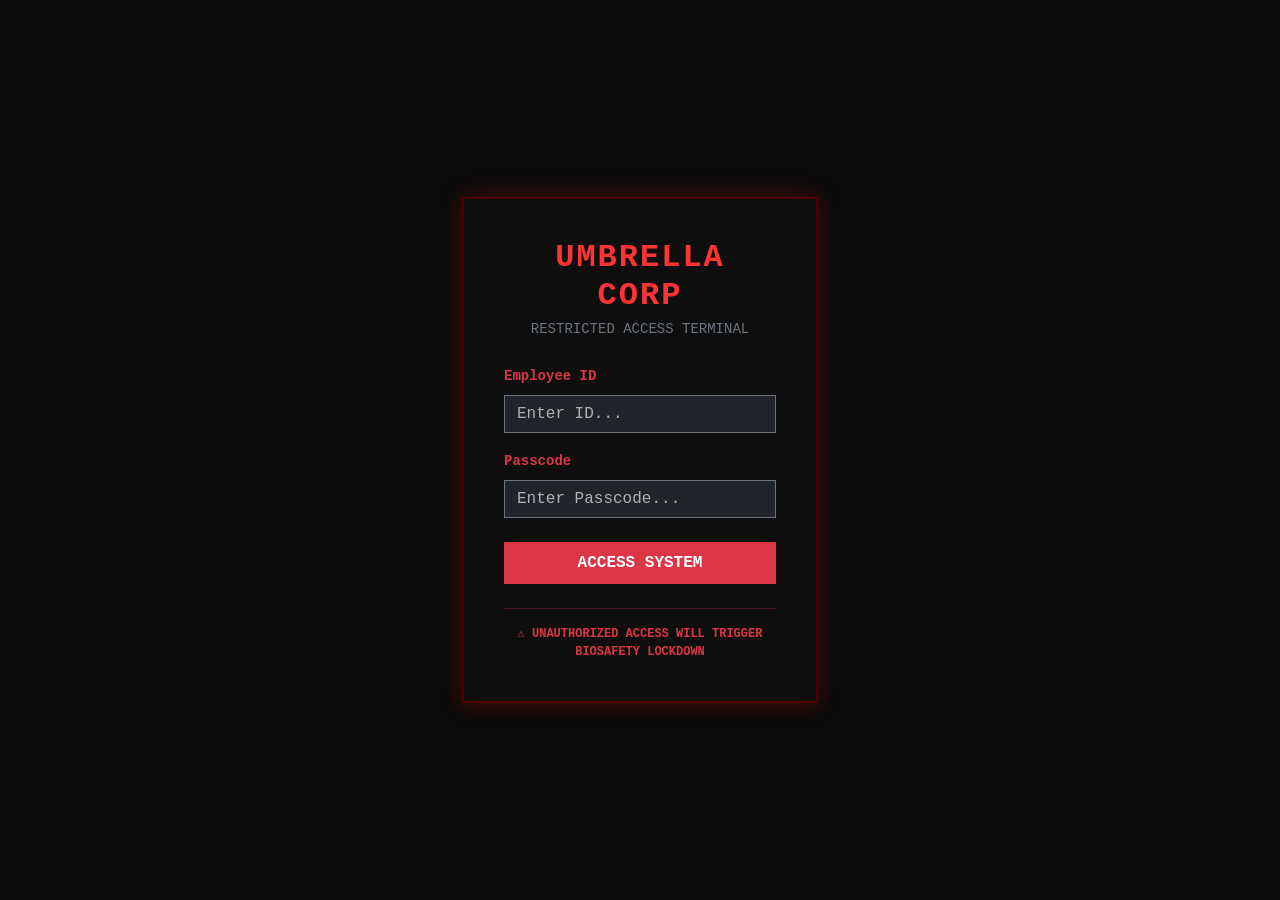
<file: index.html>
<!DOCTYPE html>
<html lang="en" data-bs-theme="dark">
<head>
    <meta charset="UTF-8">
    <meta name="viewport" content="width=device-width, initial-scale=1.0">
    <title>Resident Evil - Login Page</title>
    
    <link href="https://cdn.jsdelivr.net/npm/bootstrap@5.3.2/dist/css/bootstrap.min.css" rel="stylesheet">

    <style>
        /* --- Custom Umbrella Terminal Theme --- */
        body {
            font-family: 'Courier New', Courier, monospace;
            /* Terminal Background Image */
            background-image: url('C:/Users/SHIVAM/OneDrive/Desktop/Resident Evil Project/Home Page Background.jpg');
            background-color: rgba(10, 10, 10, 0.85);
            background-blend-mode: overlay;
            background-size: cover;
            background-position: center;
            background-attachment: fixed;
        }

        /* Glitch Animation for the Header */
        .glitch-text {
            color: #ff3333;
            text-transform: uppercase;
            letter-spacing: 2px;
            animation: glitch 4s infinite;
        }

        @keyframes glitch {
            0%, 96%, 100% { text-shadow: none; transform: none; }
            97% { text-shadow: 2px 0 0 red, -2px 0 0 blue; transform: skewX(2deg); }
            98% { text-shadow: -2px 0 0 red, 2px 0 0 blue; transform: skewX(-2deg); }
            99% { text-shadow: 2px 0 0 blue, -2px 0 0 red; }
        }

        /* Login Card Styling */
        .login-card {
            background: rgba(15, 15, 15, 0.95);
            backdrop-filter: blur(8px);
            border: 2px solid #4a0000 !important;
            box-shadow: 0 0 20px rgba(255, 0, 0, 0.3);
        }

        /* Custom Input Focus */
        .form-control:focus {
            background-color: #222;
            color: #fff;
            border-color: #ff3333;
            box-shadow: 0 0 10px rgba(255, 51, 51, 0.5);
        }
    </style>
</head>
<body class="d-flex justify-content-center align-items-center vh-100">

    <div class="container">
        <div class="row justify-content-center">
            <div class="col-md-6 col-lg-4">
                
                <div class="card login-card p-4 text-center rounded-0">
                    <div class="card-body">
                        <h2 class="fw-bold glitch-text mb-1">UMBRELLA CORP</h2>
                        <p class="text-secondary mb-4 small text-uppercase tracking-wide">Restricted Access Terminal</p>
                        
                        <form action="Home Page 1.html">
                            <div class="mb-3 text-start">
                                <label for="employeeId" class="form-label text-danger small fw-bold">Employee ID</label>
                                <input type="text" class="form-control bg-dark text-light border-secondary rounded-0" id="employeeId" placeholder="Enter ID..." required>
                            </div>
                            
                            <div class="mb-4 text-start">
                                <label for="passcode" class="form-label text-danger small fw-bold">Passcode</label>
                                <input type="password" class="form-control bg-dark text-light border-secondary rounded-0" id="passcode" placeholder="Enter Passcode..." required>
                            </div>
                            
                            <button type="submit" class="btn btn-danger w-100 fw-bold text-uppercase rounded-0 py-2">
                                Access System
                            </button>
                        </form>

                        <div class="mt-4 pt-3 border-top border-danger border-opacity-25">
                            <p class="text-danger small mb-0 fw-bold" style="font-size: 0.75rem;">
                                ⚠️ UNAUTHORIZED ACCESS WILL TRIGGER BIOSAFETY LOCKDOWN
                            </p>
                        </div>
                    </div>
                </div>

            </div>
        </div>
    </div>

    <script src="https://cdn.jsdelivr.net/npm/bootstrap@5.3.2/dist/js/bootstrap.bundle.min.js"></script>
</body>
</html>
</file>
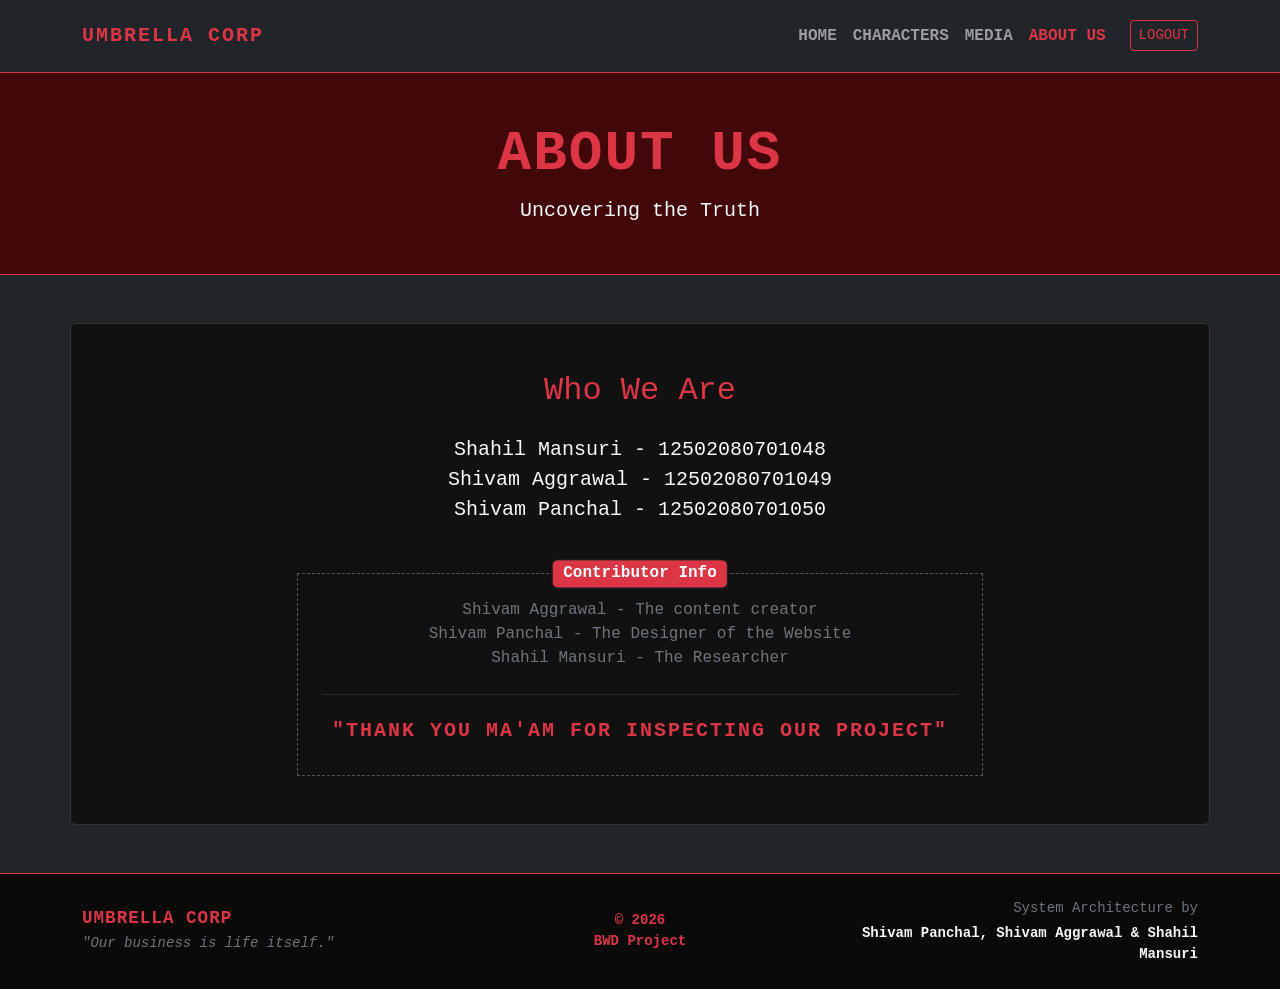
<file: About Us 1.html>
<!DOCTYPE html>
<html lang="en" data-bs-theme="dark">
<head>
    <meta charset="UTF-8">
    <meta name="viewport" content="width=device-width, initial-scale=1.0">
    <title>Resident Evil - About Us</title>
    
    <link href="https://cdn.jsdelivr.net/npm/bootstrap@5.3.2/dist/css/bootstrap.min.css" rel="stylesheet">

    <style>
        /* --- Custom Umbrella Theme Overrides --- */
        body {
            font-family: 'Courier New', Courier, monospace;
            /* Terminal Background Image */
            background-image: url('http://googleusercontent.com/image_collection/image_retrieval/9865536217944243296');
            background-blend-mode: overlay;
            background-size: cover;
            background-position: center;
            background-attachment: fixed;
        }

        .glitch-text {
            color: #ff3333;
            text-transform: uppercase;
            letter-spacing: 2px;
            animation: glitch 4s infinite;
        }

        @keyframes glitch {
            0%, 96%, 100% { text-shadow: none; transform: none; }
            97% { text-shadow: 2px 0 0 red, -2px 0 0 blue; transform: skewX(2deg); }
            98% { text-shadow: -2px 0 0 red, 2px 0 0 blue; transform: skewX(-2deg); }
            99% { text-shadow: 2px 0 0 blue, -2px 0 0 red; }
        }

        .glass-panel {
            background: rgba(15, 15, 15, 0.85);
            backdrop-filter: blur(8px);
            border: 1px solid #333;
        }
        
        /* Specialized secure text box */
        .secure-box {
            background: #111;
            border: 1px dashed #555;
        }
    </style>
</head>
<body class="d-flex flex-column min-vh-100">

    <nav class="navbar navbar-expand-lg navbar-dark bg-dark border-bottom border-danger py-3">
        <div class="container">
            <a class="navbar-brand text-danger fw-bold glitch-text" href="#">UMBRELLA CORP</a>
            <button class="navbar-toggler" type="button" data-bs-toggle="collapse" data-bs-target="#navbarNav">
                <span class="navbar-toggler-icon"></span>
            </button>
            <div class="collapse navbar-collapse justify-content-end" id="navbarNav">
                <ul class="navbar-nav text-uppercase fw-bold">
                    <li class="nav-item"><a class="nav-link" href="Home Page 1.html">Home</a></li>
                    <li class="nav-item"><a class="nav-link" href="Characters 1.html">Characters</a></li>
                    <li class="nav-item"><a class="nav-link" href="Media 1.html">Media</a></li>
                    <li class="nav-item"><a class="nav-link active text-danger" href="About Us 1.html">About Us</a></li>
                    <li class="nav-item ms-lg-3"><a class="btn btn-outline-danger btn-sm mt-1" href="index.html">Logout</a></li>
                </ul>
            </div>
        </div>
    </nav>

    <header class="py-5 text-center border-bottom border-danger" style="background-color: rgba(74, 0, 0, 0.8);">
        <div class="container">
            <h1 class="display-4 fw-bold text-danger glitch-text">About Us</h1>
            <p class="lead text-light mb-0">Uncovering the Truth</p>
        </div>
    </header>

    <div class="container mt-5 mb-5 p-5 rounded glass-panel flex-grow-1">
        
        <div class="row">
            <div class="col-lg-8 mx-auto text-center">
                <h2 class="text-danger mb-4">Who We Are</h2>
                <p class="fs-5 mb-4 text-light">
                    Shahil Mansuri - 12502080701048<br>
                    Shivam Aggrawal - 12502080701049<br>
                    Shivam Panchal - 12502080701050
                </p>
                <div class="secure-box p-4 mt-5 position-relative">
                    <span class="position-absolute top-0 start-50 translate-middle badge bg-danger fs-6 border border-dark">Contributor Info</span>
                    <p class="text-secondary">
                    Shivam Aggrawal - The content creator <br>
                    Shivam Panchal - The Designer of the Website <br>
                    Shahil Mansuri - The Researcher     
                    </p>
                    <hr class="border-secondary my-4">
                    <h5 class="text-danger fw-bold glitch-text">"Thank You Ma'am for inspecting Our Project"</h5>
                </div>
            </div>
        </div>

    </div>
    <footer class="bg-dark text-center text-light border-top border-danger mt-auto py-4" style="background-color: #0a0a0a !important;">
        <div class="container">
            <div class="row align-items-center">
                <div class="col-md-4 mb-3 mb-md-0 text-md-start">
                    <h5 class="text-danger fw-bold glitch-text mb-1" style="font-size: 1.1rem; letter-spacing: 1px;">UMBRELLA CORP</h5>
                    <p class="small text-secondary mb-0 fst-italic">"Our business is life itself."</p>
                </div>
                
                <div class="col-md-4 mb-3 mb-md-0">
                    <p class="small text-danger fw-bold mb-0">© 2026<br>BWD Project</p>
                </div>
                
                <div class="col-md-4 text-md-end">
                    <p class="small text-secondary mb-1">System Architecture by</p>
                    <p class="small text-light fw-bold mb-0">Shivam Panchal, Shivam Aggrawal & Shahil Mansuri</p>
                </div>
            </div>
        </div>
    </footer>

    <script src="https://cdn.jsdelivr.net/npm/bootstrap@5.3.2/dist/js/bootstrap.bundle.min.js"></script>
</body>
</html>
</file>
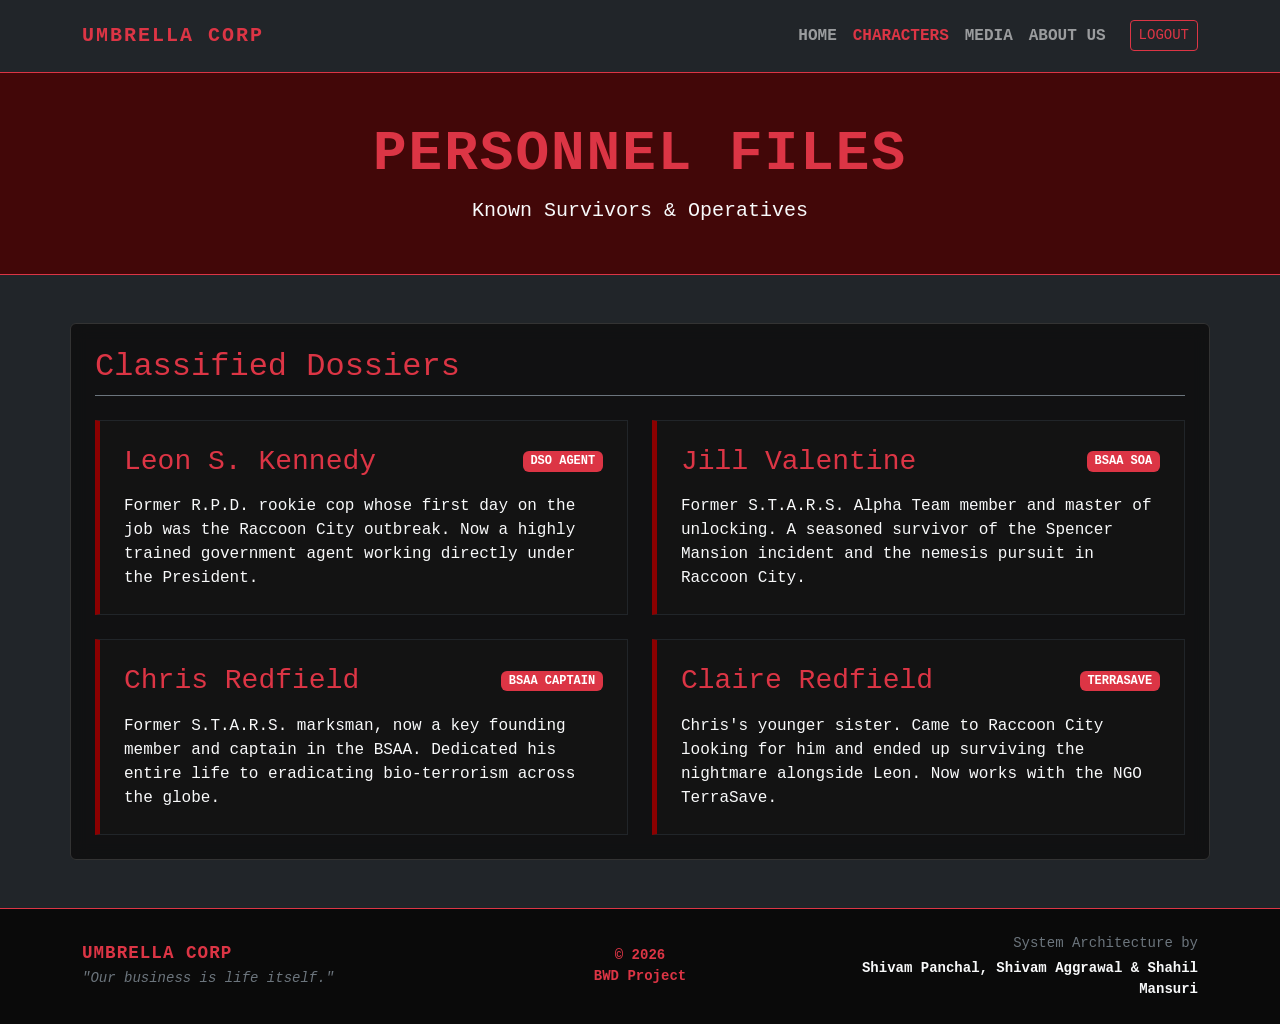
<file: Characters 1.html>
<!DOCTYPE html>
<html lang="en" data-bs-theme="dark">
<head>
    <meta charset="UTF-8">
    <meta name="viewport" content="width=device-width, initial-scale=1.0">
    <title>Resident Evil - Characters</title>
    
    <link href="https://cdn.jsdelivr.net/npm/bootstrap@5.3.2/dist/css/bootstrap.min.css" rel="stylesheet">

    <style>
        /* --- Custom Umbrella Theme Overrides --- */
        body {
            font-family: 'Courier New', Courier, monospace;
            /* Raccoon City Street Background */
            background-image: url('C:/Users/SHIVAM/OneDrive/Desktop/Resident Evil Project/Characters Background.png');
            background-blend-mode: overlay;
            background-size: cover;
            background-position: center;
            background-attachment: fixed;
        }

        /* Glitch Animation for the Header */
        .glitch-text {
            color: #ff3333;
            text-transform: uppercase;
            letter-spacing: 2px;
            animation: glitch 4s infinite;
        }

        @keyframes glitch {
            0%, 96%, 100% { text-shadow: none; transform: none; }
            97% { text-shadow: 2px 0 0 red, -2px 0 0 blue; transform: skewX(2deg); }
            98% { text-shadow: -2px 0 0 red, 2px 0 0 blue; transform: skewX(-2deg); }
            99% { text-shadow: 2px 0 0 blue, -2px 0 0 red; }
        }

        /* Container Glass Effect */
        .glass-panel {
            background: rgba(15, 15, 15, 0.85);
            backdrop-filter: blur(8px);
            border: 1px solid #333;
        }

        /* Custom Card Styling for Personnel Files */
        .umbrella-card {
            background: rgba(20, 20, 20, 0.9);
            border-left: 5px solid #8b0000 !important;
            transition: transform 0.3s, border-color 0.3s, box-shadow 0.3s;
        }
        
        .umbrella-card:hover {
            transform: translateY(-5px);
            border-color: #ff3333 !important;
            box-shadow: 0 5px 15px rgba(255, 51, 51, 0.2);
        }
    </style>
</head>
<body class="d-flex flex-column min-vh-100">

    <nav class="navbar navbar-expand-lg navbar-dark bg-dark border-bottom border-danger py-3">
        <div class="container">
            <a class="navbar-brand text-danger fw-bold glitch-text" href="#">UMBRELLA CORP</a>
            <button class="navbar-toggler" type="button" data-bs-toggle="collapse" data-bs-target="#navbarNav">
                <span class="navbar-toggler-icon"></span>
            </button>
            <div class="collapse navbar-collapse justify-content-end" id="navbarNav">
                <ul class="navbar-nav text-uppercase fw-bold">
                    <li class="nav-item"><a class="nav-link" href="Home Page 1.html">Home</a></li>
                    <li class="nav-item"><a class="nav-link active text-danger" href="Characters 1.html">Characters</a></li>
                    <li class="nav-item"><a class="nav-link" href="Media 1.html">Media</a></li>
                    <li class="nav-item"><a class="nav-link" href="About Us 1.html">About Us</a></li>
                    <li class="nav-item ms-lg-3"><a class="btn btn-outline-danger btn-sm mt-1" href="index.html">Logout</a></li>
                </ul>
            </div>
        </div>
    </nav>

    <header class="py-5 text-center border-bottom border-danger" style="background-color: rgba(74, 0, 0, 0.8);">
        <div class="container">
            <h1 class="display-4 fw-bold text-danger glitch-text">Personnel Files</h1>
            <p class="lead text-light mb-0">Known Survivors & Operatives</p>
        </div>
    </header>

    <div class="container mt-5 mb-5 p-4 rounded glass-panel">
        
        <h2 class="text-danger mb-4 border-bottom border-secondary pb-2">Classified Dossiers</h2>

        <div class="row g-4">
            
            <div class="col-md-6">
                <div class="card h-100 border-dark umbrella-card p-2 rounded-0">
                    <div class="card-body">
                        <div class="d-flex justify-content-between align-items-center mb-3">
                            <h3 class="card-title text-danger mb-0">Leon S. Kennedy</h3>
                            <span class="badge bg-danger text-uppercase">DSO Agent</span>
                        </div>
                        <p class="card-text text-light">
                            Former R.P.D. rookie cop whose first day on the job was the Raccoon City outbreak. Now a highly trained government agent working directly under the President.
                        </p>
                    </div>
                </div>
            </div>

            <div class="col-md-6">
                <div class="card h-100 border-dark umbrella-card p-2 rounded-0">
                    <div class="card-body">
                        <div class="d-flex justify-content-between align-items-center mb-3">
                            <h3 class="card-title text-danger mb-0">Jill Valentine</h3>
                            <span class="badge bg-danger text-uppercase">BSAA SOA</span>
                        </div>
                        <p class="card-text text-light">
                            Former S.T.A.R.S. Alpha Team member and master of unlocking. A seasoned survivor of the Spencer Mansion incident and the nemesis pursuit in Raccoon City.
                        </p>
                    </div>
                </div>
            </div>

            <div class="col-md-6">
                <div class="card h-100 border-dark umbrella-card p-2 rounded-0">
                    <div class="card-body">
                        <div class="d-flex justify-content-between align-items-center mb-3">
                            <h3 class="card-title text-danger mb-0">Chris Redfield</h3>
                            <span class="badge bg-danger text-uppercase">BSAA Captain</span>
                        </div>
                        <p class="card-text text-light">
                            Former S.T.A.R.S. marksman, now a key founding member and captain in the BSAA. Dedicated his entire life to eradicating bio-terrorism across the globe.
                        </p>
                    </div>
                </div>
            </div>

            <div class="col-md-6">
                <div class="card h-100 border-dark umbrella-card p-2 rounded-0">
                    <div class="card-body">
                        <div class="d-flex justify-content-between align-items-center mb-3">
                            <h3 class="card-title text-danger mb-0">Claire Redfield</h3>
                            <span class="badge bg-danger text-uppercase">TerraSave</span>
                        </div>
                        <p class="card-text text-light">
                            Chris's younger sister. Came to Raccoon City looking for him and ended up surviving the nightmare alongside Leon. Now works with the NGO TerraSave.
                        </p>
                    </div>
                </div>
            </div>

        </div>

    </div>
    <footer class="bg-dark text-center text-light border-top border-danger mt-auto py-4" style="background-color: #0a0a0a !important;">
        <div class="container">
            <div class="row align-items-center">
                <div class="col-md-4 mb-3 mb-md-0 text-md-start">
                    <h5 class="text-danger fw-bold glitch-text mb-1" style="font-size: 1.1rem; letter-spacing: 1px;">UMBRELLA CORP</h5>
                    <p class="small text-secondary mb-0 fst-italic">"Our business is life itself."</p>
                </div>
                
                <div class="col-md-4 mb-3 mb-md-0">
                    <p class="small text-danger fw-bold mb-0">© 2026<br>BWD Project</p>
                </div>
                
                <div class="col-md-4 text-md-end">
                    <p class="small text-secondary mb-1">System Architecture by</p>
                    <p class="small text-light fw-bold mb-0">Shivam Panchal, Shivam Aggrawal & Shahil Mansuri</p>
                </div>
            </div>
        </div>
    </footer>

    <script src="https://cdn.jsdelivr.net/npm/bootstrap@5.3.2/dist/js/bootstrap.bundle.min.js"></script>
</body>
</html>
</html>
</file>
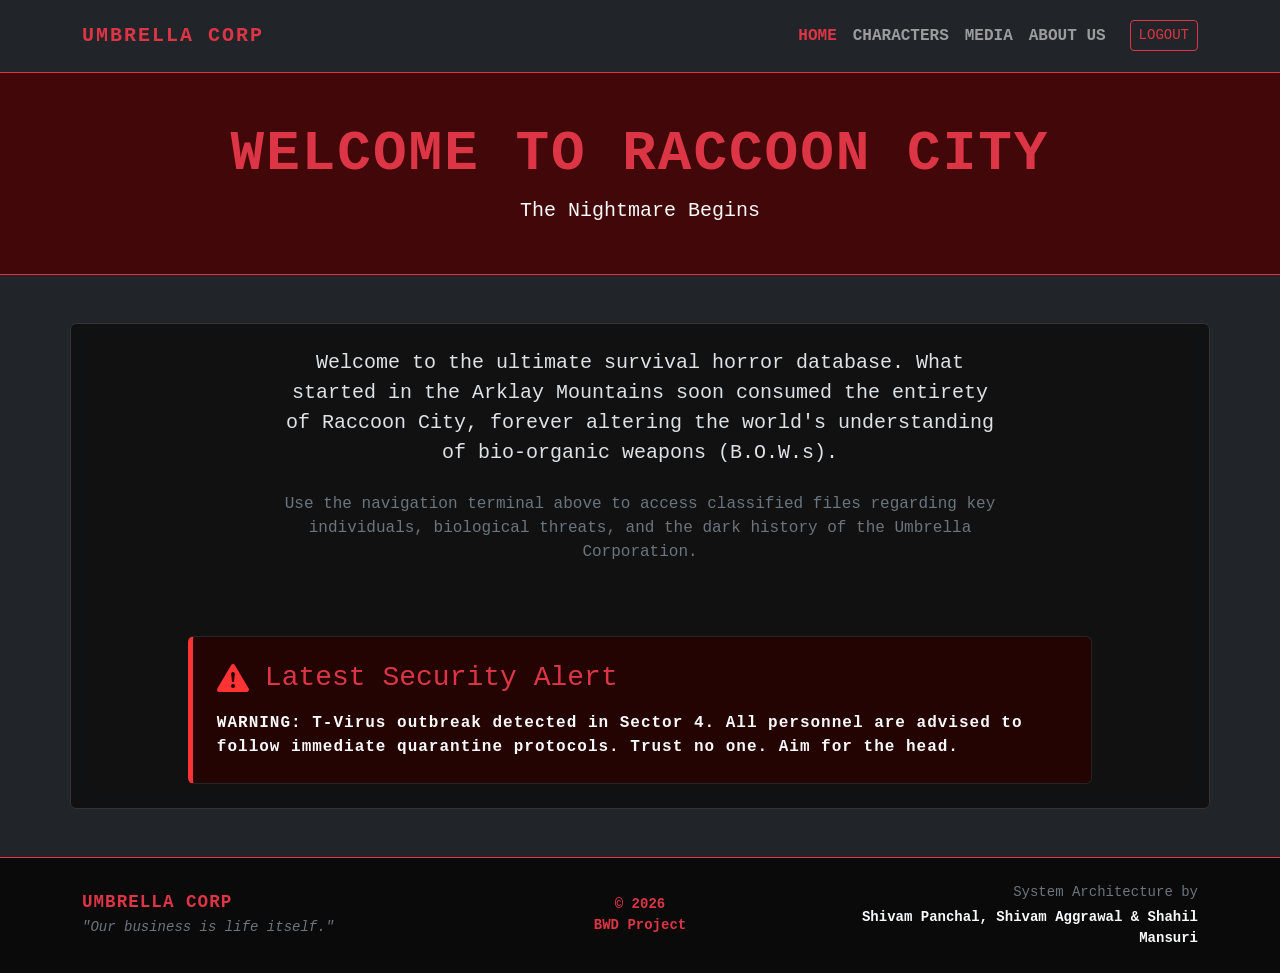
<file: Home Page 1.html>
<!DOCTYPE html>
<html lang="en" data-bs-theme="dark">
<head>
    <meta charset="UTF-8">
    <meta name="viewport" content="width=device-width, initial-scale=1.0">
    <title>Resident Evil - Home</title>
    
    <link href="https://cdn.jsdelivr.net/npm/bootstrap@5.3.2/dist/css/bootstrap.min.css" rel="stylesheet">

    <style>
        /* --- Custom Umbrella Theme Overrides --- */
        body {
            font-family: 'Courier New', Courier, monospace;
            /* Raccoon City Street Background */
            background-image: url('C:/Users/SHIVAM/OneDrive/Desktop/Resident Evil Project/Home Page Background.jpg');
            background-blend-mode: overlay;
            background-size: cover;
            background-position: center;
            background-attachment: fixed;
        }

        /* Glitch Animation for the Header */
        .glitch-text {
            color: #ff3333;
            text-transform: uppercase;
            letter-spacing: 2px;
            animation: glitch 4s infinite;
        }

        @keyframes glitch {
            0%, 96%, 100% { text-shadow: none; transform: none; }
            97% { text-shadow: 2px 0 0 red, -2px 0 0 blue; transform: skewX(2deg); }
            98% { text-shadow: -2px 0 0 red, 2px 0 0 blue; transform: skewX(-2deg); }
            99% { text-shadow: 2px 0 0 blue, -2px 0 0 red; }
        }

        /* Container Glass Effect */
        .glass-panel {
            background: rgba(15, 15, 15, 0.85);
            backdrop-filter: blur(8px);
            border: 1px solid #333;
        }

        /* Pulsing Alarm Animation for Security Alert */
        @keyframes pulse {
            0% { box-shadow: 0 0 5px #ff3333; border-color: #8b0000; }
            50% { box-shadow: 0 0 25px #ff3333; border-color: #ff3333; }
            100% { box-shadow: 0 0 5px #ff3333; border-color: #8b0000; }
        }
        
        .umbrella-alert {
            animation: pulse 2s infinite;
            border-left: 5px solid #ff3333 !important;
            background: rgba(40, 0, 0, 0.85);
        }
    </style>
</head>
<body class="d-flex flex-column min-vh-100">

    <nav class="navbar navbar-expand-lg navbar-dark bg-dark border-bottom border-danger py-3">
        <div class="container">
            <a class="navbar-brand text-danger fw-bold glitch-text" href="#">UMBRELLA CORP</a>
            <button class="navbar-toggler" type="button" data-bs-toggle="collapse" data-bs-target="#navbarNav">
                <span class="navbar-toggler-icon"></span>
            </button>
            <div class="collapse navbar-collapse justify-content-end" id="navbarNav">
                <ul class="navbar-nav text-uppercase fw-bold">
                    <li class="nav-item"><a class="nav-link active text-danger" href="Home Page 1.html">Home</a></li>
                    <li class="nav-item"><a class="nav-link" href="Characters 1.html">Characters</a></li>
                    <li class="nav-item"><a class="nav-link" href="Media 1.html">Media</a></li>
                    <li class="nav-item"><a class="nav-link" href="About Us 1.html">About Us</a></li>
                    <li class="nav-item ms-lg-3"><a class="btn btn-outline-danger btn-sm mt-1" href="index.html">Logout</a></li>
                </ul>
            </div>
        </div>
    </nav>

    <header class="py-5 text-center border-bottom border-danger" style="background-color: rgba(74, 0, 0, 0.8);">
        <div class="container">
            <h1 class="display-4 fw-bold text-danger glitch-text">Welcome to Raccoon City</h1>
            <p class="lead text-light mb-0">The Nightmare Begins</p>
        </div>
    </header>

    <div class="container mt-5 mb-5 p-4 rounded glass-panel">
        
        <div class="row">
            <div class="col-lg-8 mx-auto text-center">
                <p class="fs-5 mb-4">
                    Welcome to the ultimate survival horror database. What started in the Arklay Mountains soon consumed the entirety of Raccoon City, forever altering the world's understanding of bio-organic weapons (B.O.W.s).
                </p>
                <p class="text-secondary mb-5">
                    Use the navigation terminal above to access classified files regarding key individuals, biological threats, and the dark history of the Umbrella Corporation.
                </p>
            </div>
        </div>

        <div class="row mt-4">
            <div class="col-md-10 mx-auto">
                <div class="card umbrella-alert border-dark text-light p-2">
                    <div class="card-body">
                        <div class="d-flex align-items-center mb-3">
                            <svg xmlns="http://www.w3.org/2000/svg" width="32" height="32" fill="#ff3333" class="bi bi-exclamation-triangle-fill me-3" viewBox="0 0 16 16">
                                <path d="M8.982 1.566a1.13 1.13 0 0 0-1.96 0L.165 13.233c-.457.778.091 1.767.98 1.767h13.713c.889 0 1.438-.99.98-1.767L8.982 1.566zM8 5c.535 0 .954.462.9.995l-.35 3.507a.552.552 0 0 1-1.1 0L7.1 5.995A.905.905 0 0 1 8 5zm.002 6a1 1 0 1 1 0 2 1 1 0 0 1 0-2z"/>
                            </svg>
                            <h3 class="card-title text-danger mb-0">Latest Security Alert</h3>
                        </div>
                        <p class="card-text fw-bold" style="letter-spacing: 1px;">
                            WARNING: T-Virus outbreak detected in Sector 4. All personnel are advised to follow immediate quarantine protocols. Trust no one. Aim for the head.
                        </p>
                    </div>
                </div>
            </div>
        </div>

    </div>
    <footer class="bg-dark text-center text-light border-top border-danger mt-auto py-4" style="background-color: #0a0a0a !important;">
        <div class="container">
            <div class="row align-items-center">
                <div class="col-md-4 mb-3 mb-md-0 text-md-start">
                    <h5 class="text-danger fw-bold glitch-text mb-1" style="font-size: 1.1rem; letter-spacing: 1px;">UMBRELLA CORP</h5>
                    <p class="small text-secondary mb-0 fst-italic">"Our business is life itself."</p>
                </div>
                
                <div class="col-md-4 mb-3 mb-md-0">
                    <p class="small text-danger fw-bold mb-0">© 2026<br>BWD Project</p>
                </div>
                
                <div class="col-md-4 text-md-end">
                    <p class="small text-secondary mb-1">System Architecture by</p>
                    <p class="small text-light fw-bold mb-0">Shivam Panchal, Shivam Aggrawal & Shahil Mansuri</p>
                </div>
            </div>
        </div>
    </footer>

    <script src="https://cdn.jsdelivr.net/npm/bootstrap@5.3.2/dist/js/bootstrap.bundle.min.js"></script>
</body>
</html>
</file>
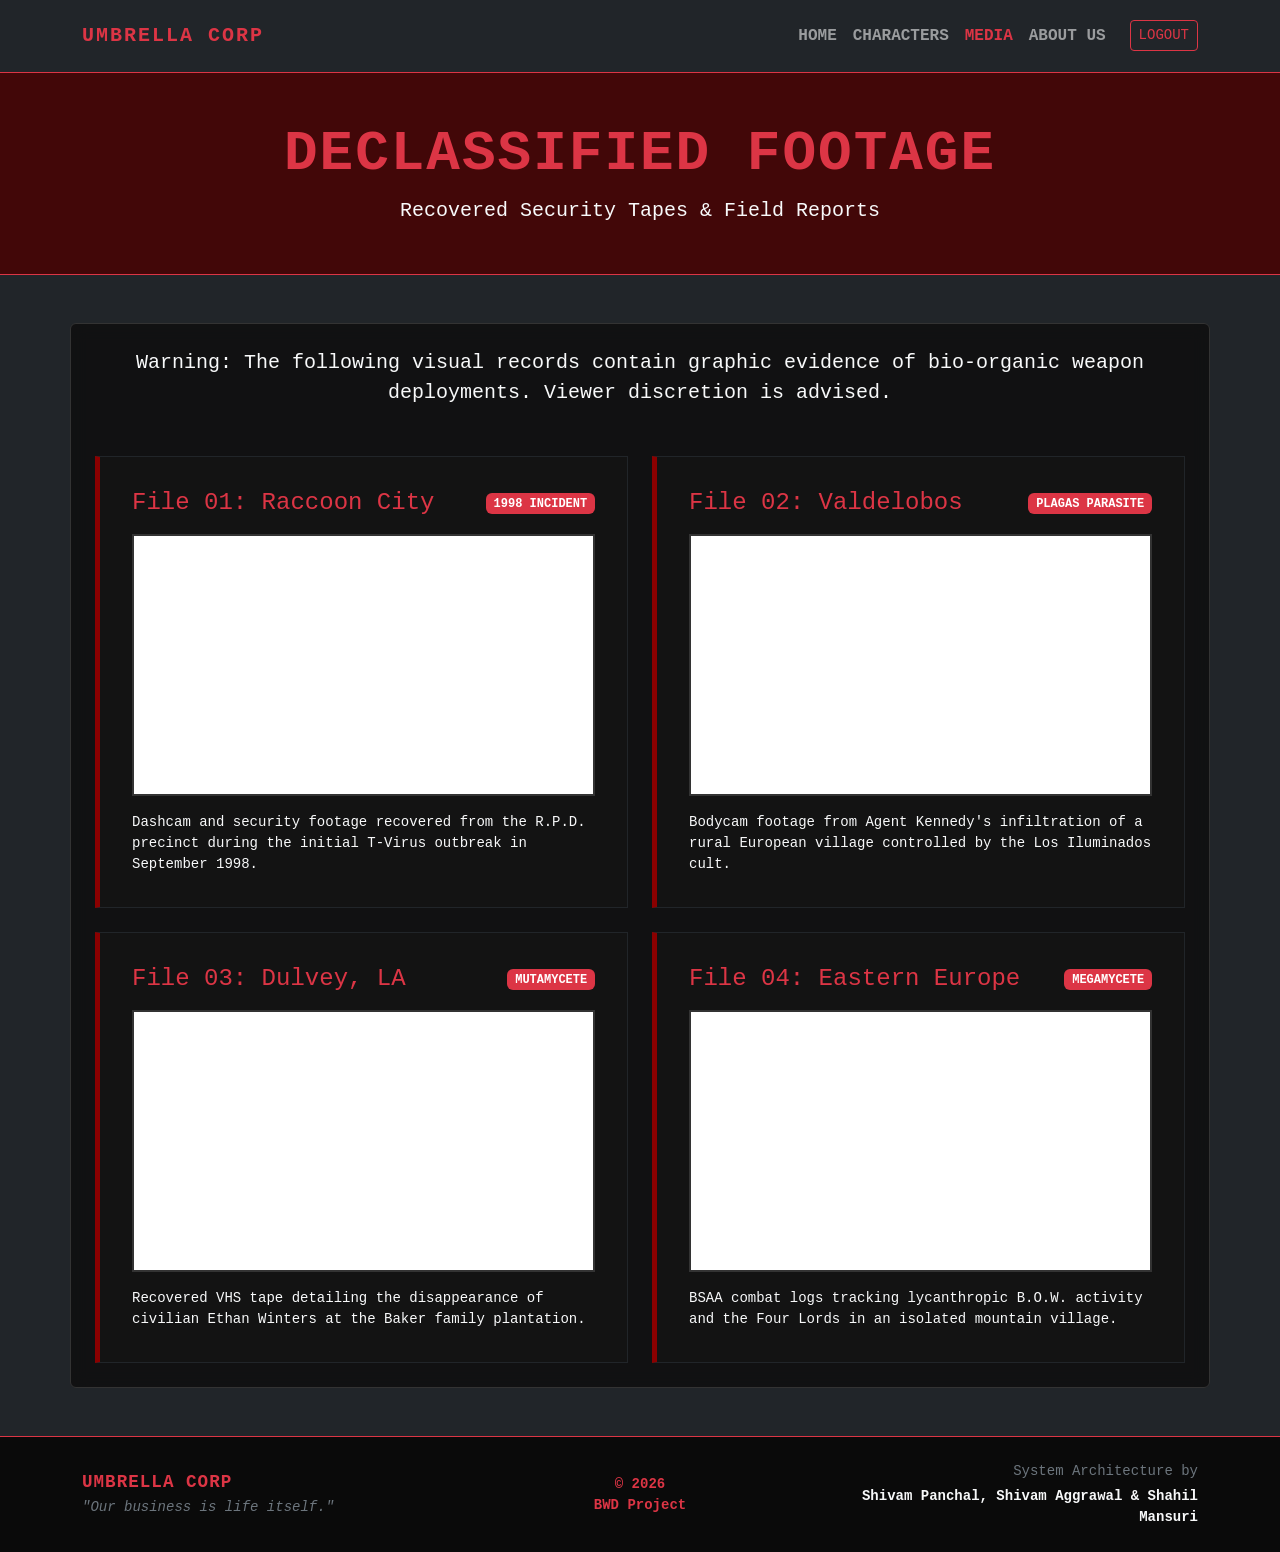
<file: Media 1.html>
<!DOCTYPE html>
<html lang="en" data-bs-theme="dark">
<head>
    <meta charset="UTF-8">
    <meta name="viewport" content="width=device-width, initial-scale=1.0">
    <title>Resident Evil - Media</title>
    
    <link href="https://cdn.jsdelivr.net/npm/bootstrap@5.3.2/dist/css/bootstrap.min.css" rel="stylesheet">

    <style>
        /* --- Custom Umbrella Theme Overrides --- */
        body {
            font-family: 'Courier New', Courier, monospace;
            /* Using the dark terminal background for the security footage vibe */
            background-image: url('http://googleusercontent.com/image_collection/image_retrieval/9865536217944243296');
            background-blend-mode: overlay;
            background-size: cover;
            background-position: center;
            background-attachment: fixed;
        }

        .glitch-text {
            color: #ff3333;
            text-transform: uppercase;
            letter-spacing: 2px;
            animation: glitch 4s infinite;
        }

        @keyframes glitch {
            0%, 96%, 100% { text-shadow: none; transform: none; }
            97% { text-shadow: 2px 0 0 red, -2px 0 0 blue; transform: skewX(2deg); }
            98% { text-shadow: -2px 0 0 red, 2px 0 0 blue; transform: skewX(-2deg); }
            99% { text-shadow: 2px 0 0 blue, -2px 0 0 red; }
        }

        .glass-panel {
            background: rgba(15, 15, 15, 0.85);
            backdrop-filter: blur(8px);
            border: 1px solid #333;
        }

        /* Custom Card Styling for Video Files */
        .umbrella-card {
            background: rgba(20, 20, 20, 0.9);
            border-left: 5px solid #8b0000 !important;
            transition: border-color 0.3s, box-shadow 0.3s;
        }
        
        .umbrella-card:hover {
            border-color: #ff3333 !important;
            box-shadow: 0 0 15px rgba(255, 51, 51, 0.3);
        }

        /* Styling the iframe containers to look like security monitors */
        .video-container {
            border: 2px solid #333;
            background: #000;
        }
    </style>
</head>
<body class="d-flex flex-column min-vh-100">

    <nav class="navbar navbar-expand-lg navbar-dark bg-dark border-bottom border-danger py-3">
        <div class="container">
            <a class="navbar-brand text-danger fw-bold glitch-text" href="#">UMBRELLA CORP</a>
            <button class="navbar-toggler" type="button" data-bs-toggle="collapse" data-bs-target="#navbarNav">
                <span class="navbar-toggler-icon"></span>
            </button>
            <div class="collapse navbar-collapse justify-content-end" id="navbarNav">
                <ul class="navbar-nav text-uppercase fw-bold">
                    <li class="nav-item"><a class="nav-link" href="Home Page 1.html">Home</a></li>
                    <li class="nav-item"><a class="nav-link" href="Characters 1.html">Characters</a></li>
                    <li class="nav-item"><a class="nav-link active text-danger" href="Media 1.html">Media</a></li>
                    <li class="nav-item"><a class="nav-link" href="About Us 1.html">About Us</a></li>
                    <li class="nav-item ms-lg-3"><a class="btn btn-outline-danger btn-sm mt-1" href="index.html">Logout</a></li>
                </ul>
            </div>
        </div>
    </nav>

    <header class="py-5 text-center border-bottom border-danger" style="background-color: rgba(74, 0, 0, 0.8);">
        <div class="container">
            <h1 class="display-4 fw-bold text-danger glitch-text">Declassified Footage</h1>
            <p class="lead text-light mb-0">Recovered Security Tapes & Field Reports</p>
        </div>
    </header>

    <div class="container mt-5 mb-5 p-4 rounded glass-panel flex-grow-1">
        <p class="fs-5 text-center mb-5 text-light">
            Warning: The following visual records contain graphic evidence of bio-organic weapon deployments. Viewer discretion is advised.
        </p>

        <div class="row g-4">
            
            <div class="col-md-6">
                <div class="card h-100 border-dark umbrella-card p-3 rounded-0">
                    <div class="card-body d-flex flex-column">
                        <div class="d-flex justify-content-between align-items-center mb-3">
                            <h4 class="card-title text-danger mb-0">File 01: Raccoon City</h4>
                            <span class="badge bg-danger text-uppercase">1998 Incident</span>
                        </div>
                        <div class="ratio ratio-16x9 video-container mb-3">
                            <iframe src="https://www.youtube.com/embed/u3wS-Q2KBt4" title="Resident Evil 2 Remake Trailer" allowfullscreen></iframe>
                        </div>
                        <p class="card-text text-light small mt-auto">Dashcam and security footage recovered from the R.P.D. precinct during the initial T-Virus outbreak in September 1998.</p>
                    </div>
                </div>
            </div>

            <div class="col-md-6">
                <div class="card h-100 border-dark umbrella-card p-3 rounded-0">
                    <div class="card-body d-flex flex-column">
                        <div class="d-flex justify-content-between align-items-center mb-3">
                            <h4 class="card-title text-danger mb-0">File 02: Valdelobos</h4>
                            <span class="badge bg-danger text-uppercase">Plagas Parasite</span>
                        </div>
                        <div class="ratio ratio-16x9 video-container mb-3">
                            <iframe src="https://www.youtube.com/embed/Id2EjdAhDbg" title="Resident Evil 4 Remake Trailer" allowfullscreen></iframe>
                        </div>
                        <p class="card-text text-light small mt-auto">Bodycam footage from Agent Kennedy's infiltration of a rural European village controlled by the Los Iluminados cult.</p>
                    </div>
                </div>
            </div>

            <div class="col-md-6">
                <div class="card h-100 border-dark umbrella-card p-3 rounded-0">
                    <div class="card-body d-flex flex-column">
                        <div class="d-flex justify-content-between align-items-center mb-3">
                            <h4 class="card-title text-danger mb-0">File 03: Dulvey, LA</h4>
                            <span class="badge bg-danger text-uppercase">Mutamycete</span>
                        </div>
                        <div class="ratio ratio-16x9 video-container mb-3">
                            <iframe src="https://www.youtube.com/embed/W1OUs3HwIuo" title="Resident Evil 7 Trailer" allowfullscreen></iframe>
                        </div>
                        <p class="card-text text-light small mt-auto">Recovered VHS tape detailing the disappearance of civilian Ethan Winters at the Baker family plantation.</p>
                    </div>
                </div>
            </div>

            <div class="col-md-6">
                <div class="card h-100 border-dark umbrella-card p-3 rounded-0">
                    <div class="card-body d-flex flex-column">
                        <div class="d-flex justify-content-between align-items-center mb-3">
                            <h4 class="card-title text-danger mb-0">File 04: Eastern Europe</h4>
                            <span class="badge bg-danger text-uppercase">Megamycete</span>
                        </div>
                        <div class="ratio ratio-16x9 video-container mb-3">
                            <iframe src="https://www.youtube.com/embed/QKixOECJTJw" title="Resident Evil Village Trailer" allowfullscreen></iframe>
                        </div>
                        <p class="card-text text-light small mt-auto">BSAA combat logs tracking lycanthropic B.O.W. activity and the Four Lords in an isolated mountain village.</p>
                    </div>
                </div>
            </div>

        </div>
    </div>

    <footer class="bg-dark text-center text-light border-top border-danger mt-auto py-4" style="background-color: #0a0a0a !important;">
        <div class="container">
            <div class="row align-items-center">
                <div class="col-md-4 mb-3 mb-md-0 text-md-start">
                    <h5 class="text-danger fw-bold glitch-text mb-1" style="font-size: 1.1rem; letter-spacing: 1px;">UMBRELLA CORP</h5>
                    <p class="small text-secondary mb-0 fst-italic">"Our business is life itself."</p>
                </div>
                
                <div class="col-md-4 mb-3 mb-md-0">
                    <p class="small text-danger fw-bold mb-0">© 2026<br>BWD Project</p>
                </div>
                
                <div class="col-md-4 text-md-end">
                    <p class="small text-secondary mb-1">System Architecture by</p>
                    <p class="small text-light fw-bold mb-0">Shivam Panchal, Shivam Aggrawal & Shahil Mansuri</p>
                </div>
            </div>
        </div>
    </footer>

    <script src="https://cdn.jsdelivr.net/npm/bootstrap@5.3.2/dist/js/bootstrap.bundle.min.js"></script>
</body>
</html>
</file>
